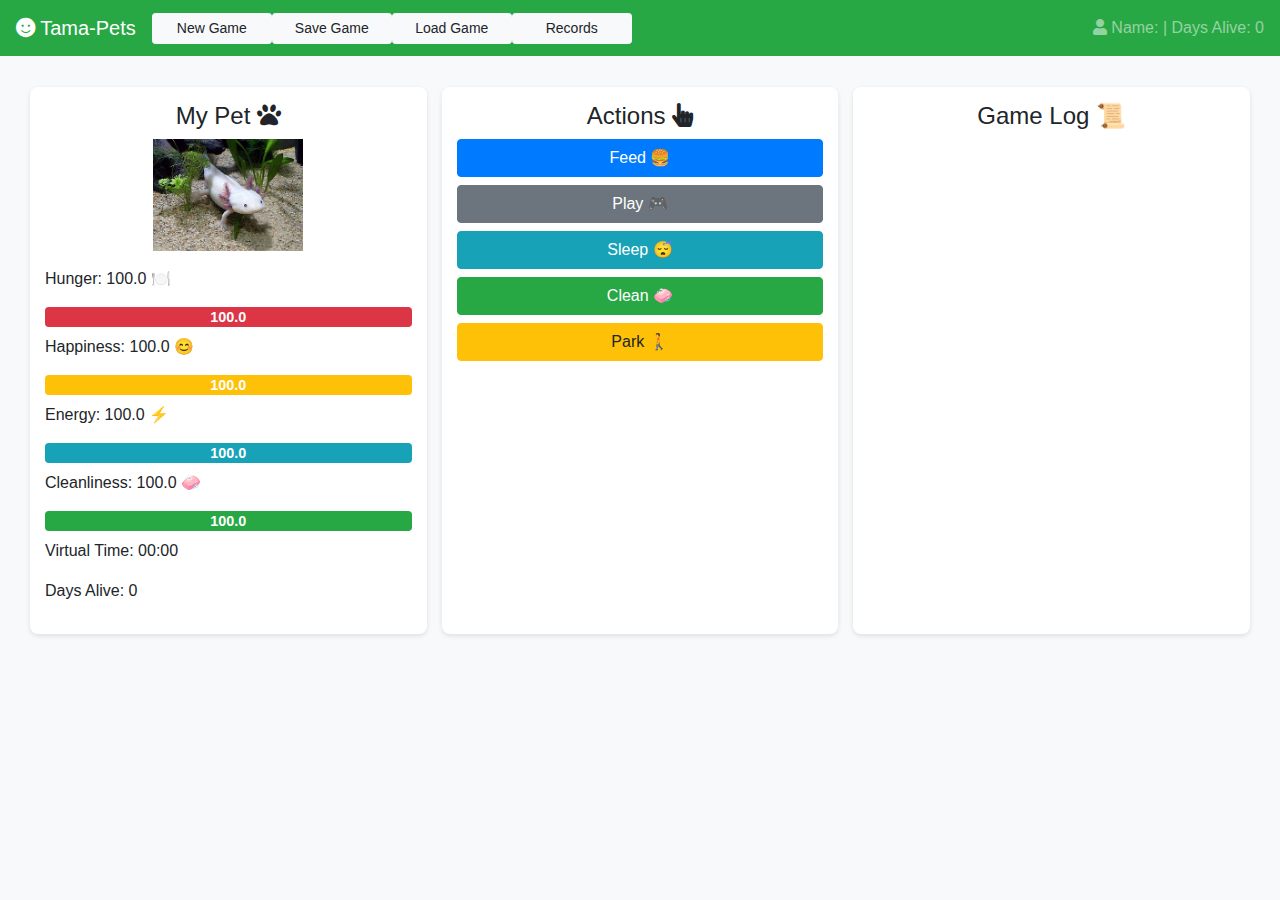
<file: index.html>
<!DOCTYPE html>
<html lang="en">
<head>
  <meta charset="UTF-8">
  <title>Tama-Pets-JS</title>
  <meta name="viewport" content="width=device-width, initial-scale=1">
  <!-- Bootstrap CSS (CDN) -->
  <link rel="stylesheet" href="https://stackpath.bootstrapcdn.com/bootstrap/4.5.2/css/bootstrap.min.css">
  <!-- FontAwesome Icons (CDN) -->
  <link rel="stylesheet" href="https://cdnjs.cloudflare.com/ajax/libs/font-awesome/5.15.4/css/all.min.css">
  <style>
    /* Custom CSS */
    body {
      background: #f8f9fa;
      padding-bottom: 60px;
    }
    .app-container {
      display: grid;
      grid-template-columns: repeat(auto-fit, minmax(300px, 1fr));
      gap: 15px;
      padding: 15px;
    }
    .panel {
      background: #fff;
      border-radius: 8px;
      padding: 15px;
      box-shadow: 0 2px 5px rgba(0,0,0,0.1);
    }
    .progress {
      height: 20px;
    }
    .progress-bar {
      font-weight: bold;
      font-size: 0.9rem;
    }
    footer {
      background: #4CAF50;
      color: #fff;
      text-align: center;
      padding: 10px 0;
      position: fixed;
      bottom: 0;
      width: 100%;
    }
    /* Uniform button size */
    .btn {
      min-width: 120px;
    }
  </style>
</head>
<body>
  <!-- Navbar/Header -->
  <nav class="navbar navbar-expand-lg navbar-dark bg-success">
    <a class="navbar-brand" href="#"><i class="fas fa-smile"></i> Tama-Pets</a>
    <button class="navbar-toggler" type="button" data-toggle="collapse" 
            data-target="#navbarNav" aria-controls="navbarNav" 
            aria-expanded="false" aria-label="Toggle navigation">
      <span class="navbar-toggler-icon"></span>
    </button>
    <div class="collapse navbar-collapse" id="navbarNav">
      <ul class="navbar-nav mr-auto">
        <li class="nav-item me-2">
          <button id="newGameBtn" class="btn btn-light btn-sm">New Game</button>
        </li>
        <li class="nav-item me-2">
          <button id="saveGameBtn" class="btn btn-light btn-sm">Save Game</button>
        </li>
        <li class="nav-item me-2">
          <button id="loadGameBtn" class="btn btn-light btn-sm">Load Game</button>
        </li>
        <li class="nav-item">
          <button id="recordBtn" class="btn btn-light btn-sm">Records</button>
        </li>
      </ul>
      <span class="navbar-text">
        <i class="fas fa-user"></i> Name: <span id="playerNameDisplay"></span> | Days Alive: <span id="daysAliveDisplay">0</span>
      </span>
    </div>
  </nav>
  
  <!-- Main Dashboard -->
  <div class="container-fluid mt-3">
    <div class="app-container">
      <!-- Panel 1: Pet Status -->
      <div class="panel" id="statePanel">
        <h4 class="text-center">My Pet <i class="fas fa-paw"></i></h4>
        <div class="text-center mb-3">
          <img id="petImage" src="img/pets.jpg" alt="Tamagotchi" class="img-fluid" style="max-width: 150px;">
          <!-- Field to display current action -->
          <div id="actionMessage" class="mt-2 h5 text-primary"></div>
        </div>
        <div id="petStats">
          <p id="statHunger">Hunger: 100.0 🍽</p>
          <div class="progress mb-2">
            <div id="barHunger" class="progress-bar bg-danger" role="progressbar" style="width: 100%;">100.0</div>
          </div>
          <p id="statHappiness">Happiness: 100.0 😊</p>
          <div class="progress mb-2">
            <div id="barHappiness" class="progress-bar bg-warning" role="progressbar" style="width: 100%;">100.0</div>
          </div>
          <p id="statEnergy">Energy: 100.0 ⚡</p>
          <div class="progress mb-2">
            <div id="barEnergy" class="progress-bar bg-info" role="progressbar" style="width: 100%;">100.0</div>
          </div>
          <p id="statCleanliness">Cleanliness: 100.0 🧼</p>
          <div class="progress mb-2">
            <div id="barCleanliness" class="progress-bar bg-success" role="progressbar" style="width: 100%;">100.0</div>
          </div>
          <p>Virtual Time: <span id="virtualTime">00:00</span> <span id="iconVirtualTime"></span></p>
          <p>Days Alive: <span id="daysAlive">0</span></p>
        </div>
      </div>
      
      <!-- Panel 2: Actions -->
      <div class="panel" id="actionPanel">
        <h4 class="text-center">Actions <i class="fas fa-hand-pointer"></i></h4>
        <div class="d-flex flex-column align-items-center">
          <button id="feedBtn" class="btn btn-primary mb-2 w-100">Feed 🍔</button>
          <button id="playBtn" class="btn btn-secondary mb-2 w-100">Play 🎮</button>
          <button id="sleepBtn" class="btn btn-info mb-2 w-100">Sleep 😴</button>
          <button id="cleanBtn" class="btn btn-success mb-2 w-100">Clean 🧼</button>
          <button id="parkBtn" class="btn btn-warning mb-2 w-100">Park 🚶</button>
        </div>
      </div>
      
      <!-- Panel 3: Game Log -->
      <div class="panel" id="logPanel">
        <h4 class="text-center">Game Log 📜</h4>
        <div id="gameLog" style="height:300px; overflow-y:auto;"></div>
      </div>
    </div>
  </div>
  
  <!-- Modal: Enter Player Name -->
  <div class="modal fade" id="nameModal" tabindex="-1" role="dialog" aria-labelledby="nameModalLabel" aria-hidden="true">
    <div class="modal-dialog" role="document">
      <div class="modal-content">
        <div class="modal-header">
          <h5 class="modal-title" id="nameModalLabel">Enter Your Name</h5>
        </div>
        <div class="modal-body">
          <input type="text" id="playerNameInput" class="form-control" placeholder="Your name" required>
        </div>
        <div class="modal-footer">
          <button id="saveNameBtn" class="btn btn-primary">Save Name</button>
        </div>
      </div>
    </div>
  </div>
  
  <!-- Modal: Record Leaderboard -->
  <div class="modal fade" id="recordModal" tabindex="-1" role="dialog" aria-labelledby="recordModalLabel" aria-hidden="true">
    <div class="modal-dialog modal-sm" role="document">
      <div class="modal-content">
        <div class="modal-header">
          <h5 class="modal-title" id="recordModalLabel">Records</h5>
        </div>
        <div class="modal-body" id="recordContent">
          <!-- Record leaderboard will be shown here -->
        </div>
        <div class="modal-footer">
          <button class="btn btn-secondary" data-dismiss="modal">Close</button>
        </div>
      </div>
    </div>
  </div>
  
  <!-- Hidden file input for Load Game -->
  <input type="file" id="loadFileInput" accept=".json" style="display:none">
  
  <!-- jQuery, Popper and Bootstrap JS -->
  <script src="https://code.jquery.com/jquery-3.5.1.slim.min.js"></script>
  <script src="https://cdn.jsdelivr.net/npm/popper.js@1.16.1/dist/umd/popper.min.js"></script>
  <script src="https://stackpath.bootstrapcdn.com/bootstrap/4.5.2/js/bootstrap.min.js"></script>
  
  <!-- Include main.js -->
  <script src="main.js"></script>
</body>
</html>
</file>
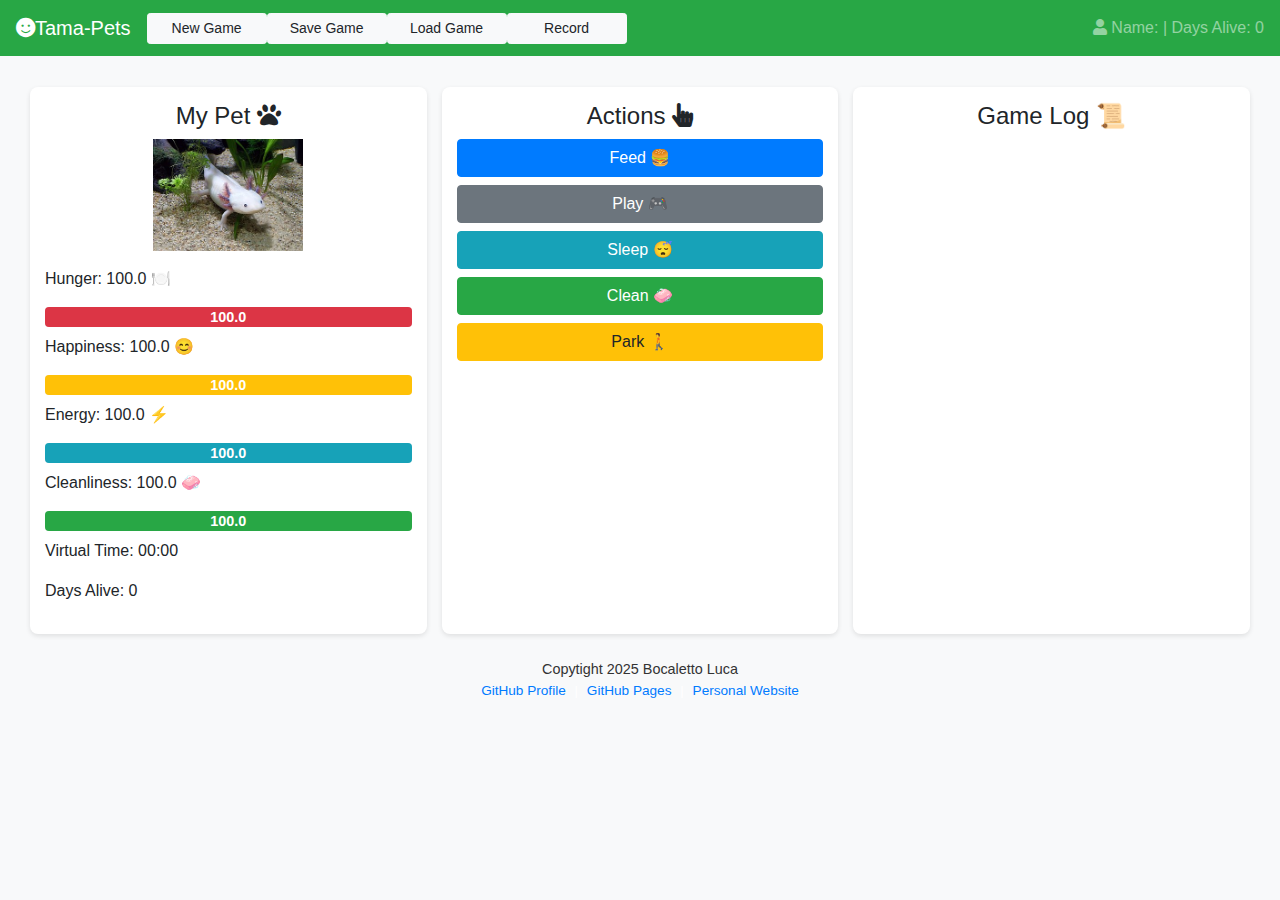
<file: index-ita.html>
<!DOCTYPE html>
<html lang="it">
<head>
  <meta charset="UTF-8">
  <title>Tama-Pets – Virtual Tamagotchi Game | Bocaletto Luca</title>
  <meta name="keywords" content="Tama Pets, bocaletto luca, Tamagotchi, virtual game, virtual pet, pet care, fun, JS">
  <meta name="author" content="Bocaletto Luca">
  <meta name="description" content="Tama-Pets is a JavaScript digital game where you feed, play with, let sleep, and clean your virtual pet to keep it happy.">
  <meta name="viewport" content="width=device-width, initial-scale=1">
  <!-- Bootstrap CSS (CDN) -->
  <link rel="stylesheet" href="https://stackpath.bootstrapcdn.com/bootstrap/4.5.2/css/bootstrap.min.css">
  <!-- FontAwesome Icons (CDN) -->
  <link rel="stylesheet" href="https://cdnjs.cloudflare.com/ajax/libs/font-awesome/5.15.4/css/all.min.css">
  <style>
    /* CSS Personalizzato */
    body {
      background: #f8f9fa;
      padding-bottom: 60px;
    }
    .app-container {
      display: grid;
      grid-template-columns: repeat(auto-fit, minmax(300px, 1fr));
      gap: 15px;
      padding: 15px;
    }
    .panel {
      background: #fff;
      border-radius: 8px;
      padding: 15px;
      box-shadow: 0 2px 5px rgba(0,0,0,0.1);
    }
    .progress {
      height: 20px;
    }
    .progress-bar {
      font-weight: bold;
      font-size: 0.9rem;
    }
    footer {
      background: #4CAF50;
      color: #fff;
      text-align: center;
      padding: 10px 0;
      position: fixed;
      bottom: 0;
      width: 100%;
    }
    /* Uniforma dimensione dei bottoni */
    .btn {
      min-width: 120px;
    }
  </style>
</head>
<body>
  <!-- Navbar/Header -->
  <nav class="navbar navbar-expand-lg navbar-dark bg-success">
    <a class="navbar-brand" href="#"><i class="fas fa-smile"></i>Tama-Pets</a>
    <button class="navbar-toggler" type="button" data-toggle="collapse" 
            data-target="#navbarNav" aria-controls="navbarNav" 
            aria-expanded="false" aria-label="Toggle navigation">
      <span class="navbar-toggler-icon"></span>
    </button>
    <div class="collapse navbar-collapse" id="navbarNav">
      <ul class="navbar-nav mr-auto">
         <li class="nav-item me-2">
           <button id="newGameBtn" class="btn btn-light btn-sm">New Game</button>
         </li>
         <li class="nav-item me-2">
           <button id="saveGameBtn" class="btn btn-light btn-sm">Save Game</button>
         </li>
         <li class="nav-item me-2">
           <button id="loadGameBtn" class="btn btn-light btn-sm">Load Game</button>
         </li>
         <li class="nav-item">
           <button id="recordBtn" class="btn btn-light btn-sm">Record</button>
         </li>
      </ul>
      <span class="navbar-text">
        <i class="fas fa-user"></i> Name: <span id="playerNameDisplay"></span> | Days Alive: <span id="daysAliveDisplay">0</span>
      </span>
    </div>
  </nav>
  
  <!-- Main Dashboard -->
  <div class="container-fluid mt-3">
    <div class="app-container">
      <!-- Panel 1: Stato del Pets -->
      <div class="panel" id="statePanel">
        <h4 class="text-center">My Pet <i class="fas fa-paw"></i></h4>
        <div class="text-center mb-3">
          <img id="petImage" src="img/pets.jpg" alt="Tamagotchi" class="img-fluid" style="max-width: 150px;">
          <!-- Campo per mostrare l'azione corrente -->
          <div id="actionMessage" class="mt-2 h5 text-primary"></div>
        </div>
        <div id="petStats">
          <p id="statHunger">Hunger: 100.0 🍽</p>
          <div class="progress mb-2">
            <div id="barHunger" class="progress-bar bg-danger" role="progressbar" style="width: 100%;">100.0</div>
          </div>
          <p id="statHappiness">Happiness: 100.0 😊</p>
          <div class="progress mb-2">
            <div id="barHappiness" class="progress-bar bg-warning" role="progressbar" style="width: 100%;">100.0</div>
          </div>
          <p id="statEnergy">Energy: 100.0 ⚡</p>
          <div class="progress mb-2">
            <div id="barEnergy" class="progress-bar bg-info" role="progressbar" style="width: 100%;">100.0</div>
          </div>
          <p id="statCleanliness">Cleanliness: 100.0 🧼</p>
          <div class="progress mb-2">
            <div id="barCleanliness" class="progress-bar bg-success" role="progressbar" style="width: 100%;">100.0</div>
          </div>
          <p>Virtual Time: <span id="virtualTime">00:00</span> <span id="iconVirtualTime"></span></p>
          <p>Days Alive: <span id="daysAlive">0</span></p>
        </div>
      </div>
      
      <!-- Panel 2: Azioni -->
      <div class="panel" id="actionPanel">
        <h4 class="text-center">Actions <i class="fas fa-hand-pointer"></i></h4>
        <div class="d-flex flex-column align-items-center">
          <button id="feedBtn" class="btn btn-primary mb-2 w-100">Feed 🍔</button>
          <button id="playBtn" class="btn btn-secondary mb-2 w-100">Play 🎮</button>
          <button id="sleepBtn" class="btn btn-info mb-2 w-100">Sleep 😴</button>
          <button id="cleanBtn" class="btn btn-success mb-2 w-100">Clean 🧼</button>
          <button id="parkBtn" class="btn btn-warning mb-2 w-100">Park 🚶</button>
        </div>
      </div>
      
      <!-- Panel 3: Game Log -->
      <div class="panel" id="logPanel">
        <h4 class="text-center">Game Log 📜</h4>
        <div id="gameLog" style="height:300px; overflow-y:auto;"></div>
      </div>
    </div>
  </div>
  
  <!-- Modal: Inserisci Nome Giocatore -->
  <div class="modal fade" id="nameModal" tabindex="-1" role="dialog" aria-labelledby="nameModalLabel" aria-hidden="true">
    <div class="modal-dialog" role="document">
      <div class="modal-content">
        <div class="modal-header">
          <h5 class="modal-title" id="nameModalLabel">Enter Your Name</h5>
        </div>
        <div class="modal-body">
          <input type="text" id="playerNameInput" class="form-control" placeholder="Your name" required>
        </div>
        <div class="modal-footer">
          <button id="saveNameBtn" class="btn btn-primary">Save Name</button>
        </div>
      </div>
    </div>
  </div>
  
  <!-- Modal: Record -->
  <div class="modal fade" id="recordModal" tabindex="-1" role="dialog" aria-labelledby="recordModalLabel" aria-hidden="true">
    <div class="modal-dialog modal-sm" role="document">
      <div class="modal-content">
        <div class="modal-header">
          <h5 class="modal-title" id="recordModalLabel">Records</h5>
        </div>
        <div class="modal-body" id="recordContent">
          <!-- Classifica dei record verrà mostrata qui -->
        </div>
        <div class="modal-footer">
          <button class="btn btn-secondary" data-dismiss="modal">Close</button>
        </div>
      </div>
    </div>
  </div>
  
  <footer style="background-color:#f8f9fa; text-align:center; padding:10px 0; position:relative; bottom:0; width:100%;">
  <div style="font-size:0.9rem; color:#333;">
    Copytight 2025 Bocaletto Luca
  </div>
  <div style="font-size:0.85rem;">
    <a href="https://github.com/bocaletto-luca" target="_blank" rel="noopener" 
       style="color:#007bff; text-decoration:none; margin:0 5px;">
      GitHub Profile
    </a> |
    <a href="https://bocaletto-luca.github.io" target="_blank" rel="noopener" 
       style="color:#007bff; text-decoration:none; margin:0 5px;">
      GitHub Pages
    </a> |
    <a href="https://bocalettoluca.altervista.org" target="_blank" rel="noopener" 
       style="color:#007bff; text-decoration:none; margin:0 5px;">
      Personal Website
    </a>
  </div>
</footer>
  
  <!-- Input file nascosto per Load Game -->
  <input type="file" id="loadFileInput" accept=".json" style="display:none">
  
  <!-- jQuery, Popper e Bootstrap JS -->
  <script src="https://code.jquery.com/jquery-3.5.1.slim.min.js"></script>
  <script src="https://cdn.jsdelivr.net/npm/popper.js@1.16.1/dist/umd/popper.min.js"></script>
  <script src="https://stackpath.bootstrapcdn.com/bootstrap/4.5.2/js/bootstrap.min.js"></script>
  
  <!-- Include main.js -->
  <script src="main.js"></script>
</body>
</html>
</file>
